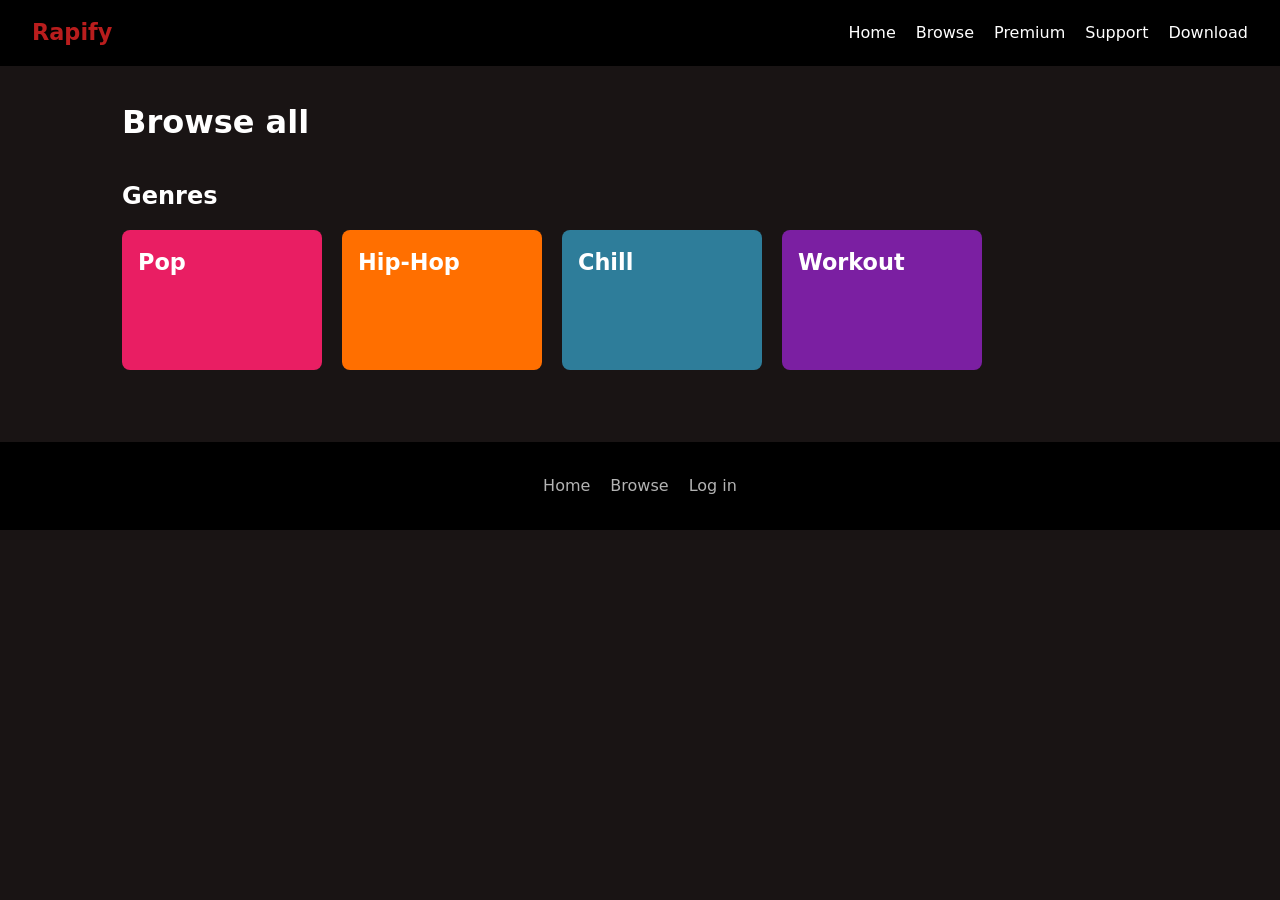
<file: browse.html>
<!DOCTYPE html>
<html lang="en">
<head>
  <meta charset="UTF-8">
  <meta name="viewport" content="width=device-width,initial-scale=1">
  <title>Spotify – Browse</title>
  <link rel="stylesheet" href="style.css">
</head>
<body>
  <header>
    <nav>
      <a class="logo" href="index.html">Rapify</a>
      <a href="index.html">Home</a>
      <a href="browse.html">Browse</a>
      <a href="login.html">Premium</a>
      <a href="login.html">Support</a>
      <a href="login.html">Download</a>
    </nav>
  </header>
  <main>
    <h1>Browse all</h1>
    <h2>Genres</h2>
    <section class="row">
      <a class="genre" href="playlist.html" style="background:#e91e63">Pop</a>
      <a class="genre" href="playlist.html" style="background:#ff6f00">Hip-Hop</a>
      <a class="genre" href="playlist.html" style="background:#2e7d9a">Chill</a>
      <a class="genre" href="playlist.html" style="background:#7b1fa2">Workout</a>
    </section>
  </main>
  <footer>
    <a href="index.html">Home</a>
    <a href="browse.html">Browse</a>
    <a href="login.html">Log in</a>
  </footer>
</body>
</html>
</file>
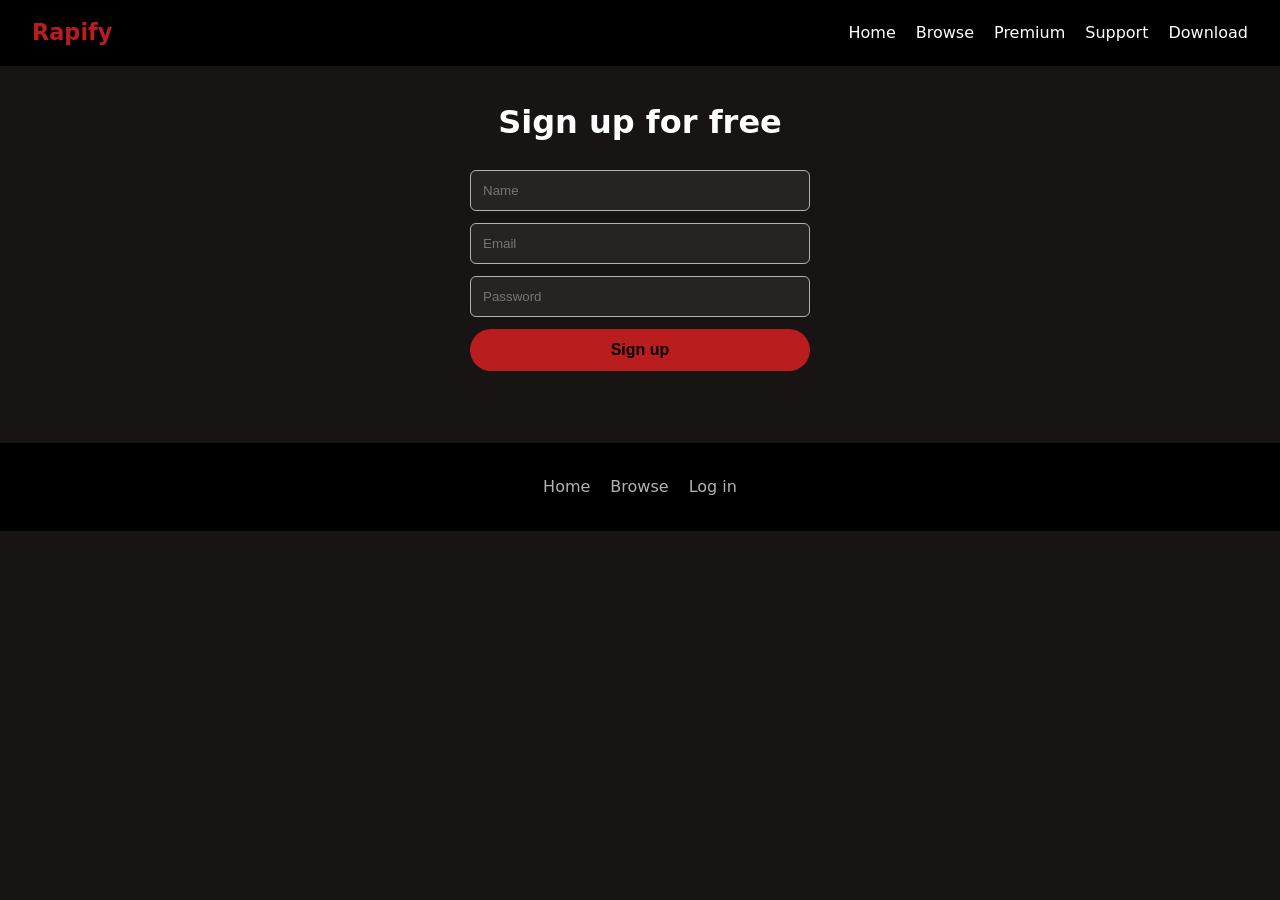
<file: login.html>
<!DOCTYPE html>
<html lang="en">
<head>
  <meta charset="UTF-8">
  <meta name="viewport" content="width=device-width,initial-scale=1">
  <title>Rapify – Sign up</title>
  <link rel="stylesheet" href="style.css">
</head>
<body>
  <header>
    <nav>
      <a class="logo" href="index.html">Rapify</a>
      <a href="index.html">Home</a>
      <a href="browse.html">Browse</a>
      <a href="login.html">Premium</a>
      <a href="login.html">Support</a>
      <a href="login.html">Download</a>
    </nav>
  </header>
  <main>
    <h1 style="text-align:center;margin-bottom:24px">Sign up for free</h1>
    <form action="index.html">
      <input type="text" placeholder="Name" required>
      <input type="email" placeholder="Email" required>
      <input type="password" placeholder="Password" required minlength="6">
      <button class="btn" type="submit">Sign up</button>
    </form>
  </main>
  <footer>
    <a href="index.html">Home</a>
    <a href="browse.html">Browse</a>
    <a href="login.html">Log in</a>
  </footer>
</body>
</html>
</file>
<file: style.css>
:root{--g:#b91d1d;--b:#191414;--c:#282323;--t:#b3b3b3}
*{box-sizing:border-box;margin:0;padding:0}
body{font-family:system-ui,sans-serif;background:var(--b);color:#fff;line-height:1.5}
a{color:inherit;text-decoration:none}
nav,.row,footer{display:flex;gap:20px;align-items:center;flex-wrap:wrap}
nav{padding:16px 32px;background:#000;position:sticky;top:0}
nav .logo{font-weight:800;font-size:1.4rem;color:var(--g);margin-right:auto}
nav a:hover,footer a:hover{color:var(--g)}
main{padding:32px;max-width:1100px;margin:auto}
.hero{text-align:center;padding:80px 20px;background:linear-gradient(var(--g),var(--b));border-radius:12px}
.hero h1{font-size:clamp(2rem,6vw,3.5rem)}
.hero p{margin:12px 0 24px}
.btn{display:inline-block;background:var(--g);color:#000;font-weight:700;padding:12px 32px;border:0;border-radius:50px;cursor:pointer;font-size:1rem;transition:.2s}
.btn:hover{transform:scale(1.06);background:#1ed760}
h2{margin:32px 0 16px}
.row{align-items:stretch}
.card{background:var(--c);padding:16px;border-radius:8px;width:200px;transition:.2s}
.card:hover{background:#3a3333}
.card img{width:100%;border-radius:6px;margin-bottom:8px}
.genre{height:140px;width:200px;padding:16px;border-radius:8px;font-size:1.4rem;font-weight:700}
.genre:hover{filter:brightness(1.15)}
#cover{width:220px;border-radius:8px}
.info{display:flex;gap:24px;align-items:flex-end;flex-wrap:wrap;margin-bottom:24px}
.info p{color:var(--t)}
table{width:100%;border-collapse:collapse;margin-top:24px}
th,td{text-align:left;padding:10px;border-bottom:1px solid var(--c)}
th{color:var(--t)}
tr:hover td{background:var(--c)}
form{display:flex;flex-direction:column;gap:12px;max-width:340px;margin:auto}
input{padding:12px;border-radius:6px;border:1px solid var(--t);background:var(--c);color:#fff}
footer{padding:32px;margin-top:40px;background:#000;color:var(--t);justify-content:center}
</file>
